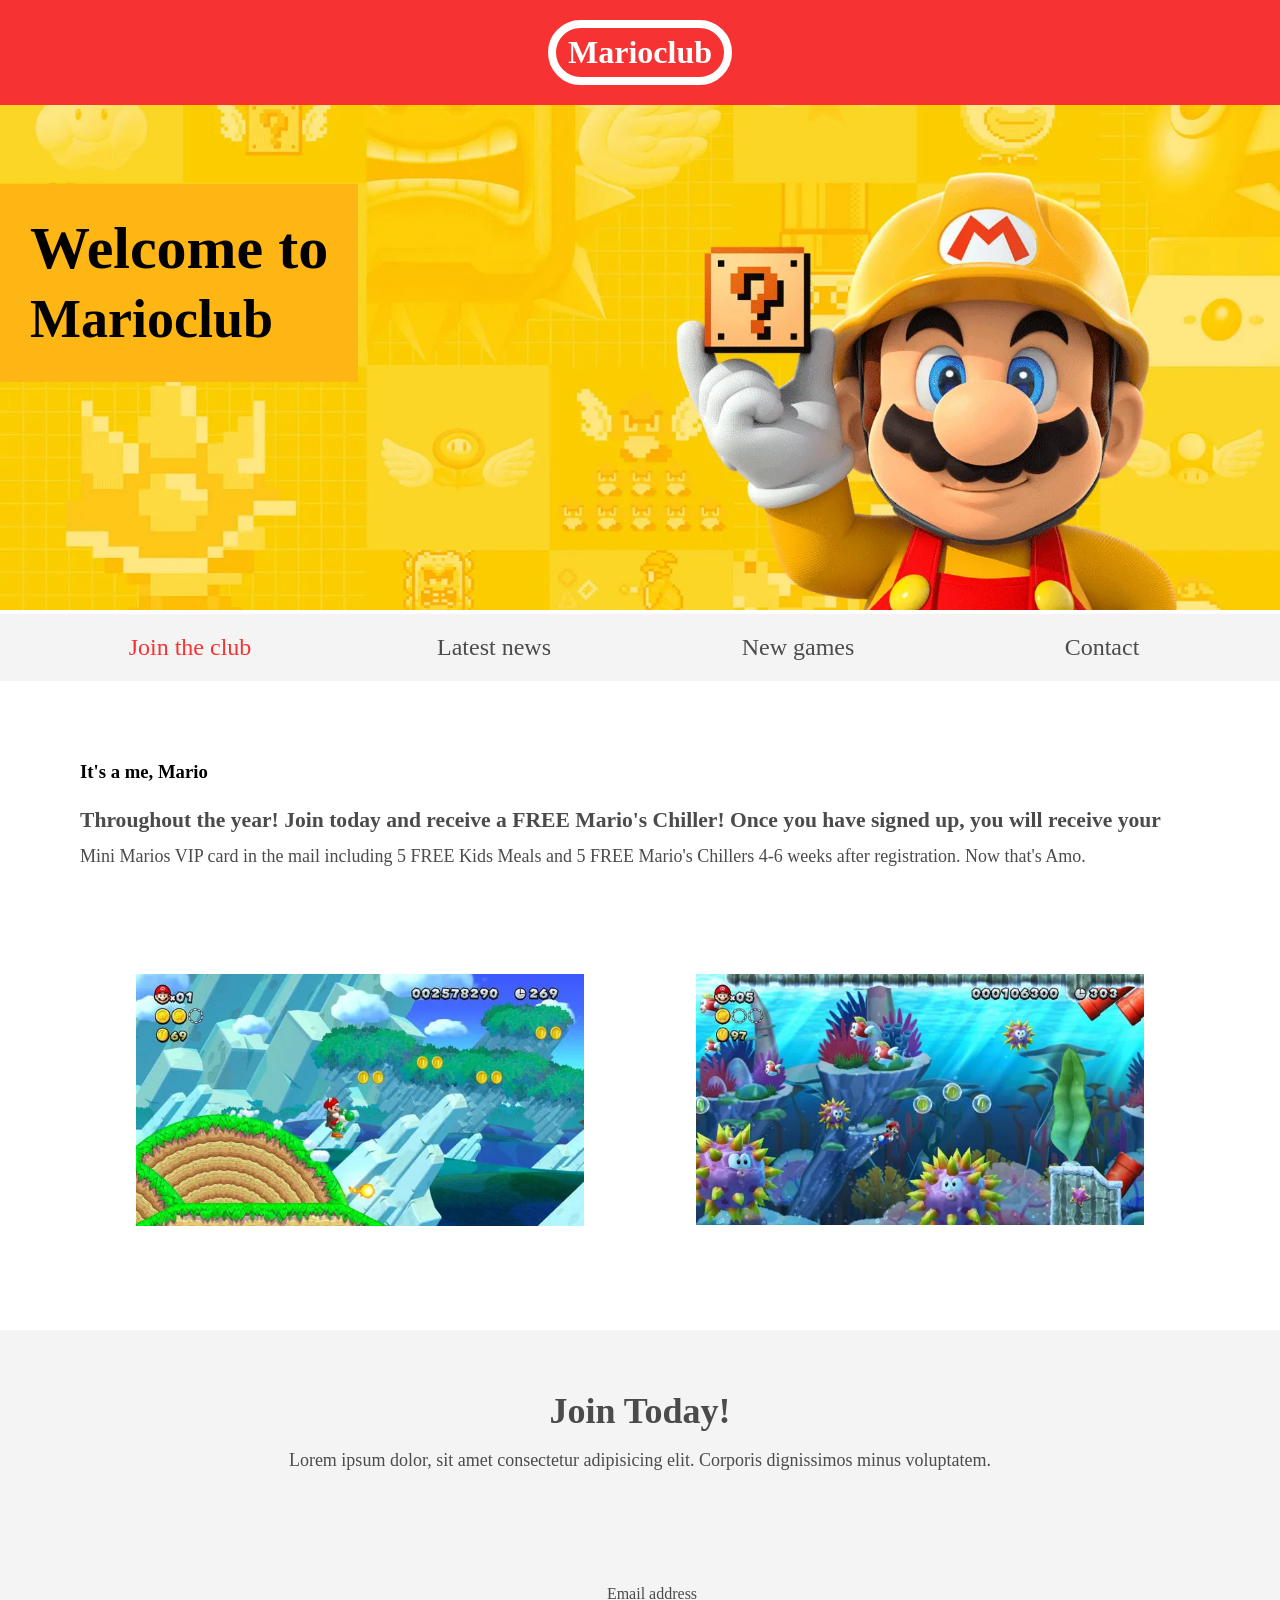
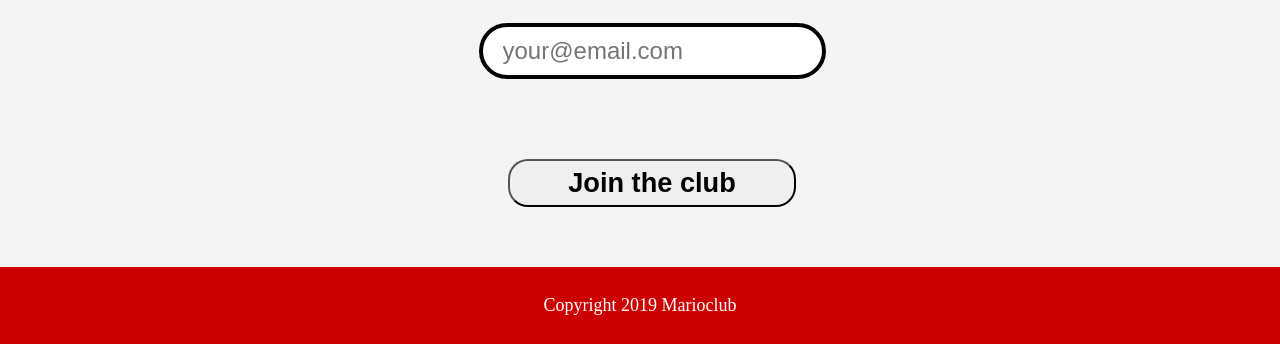
<file: index.html>
<!DOCTYPE html>
<html lang="en">

<head>
    <meta name="viewport" content="width=device-width, initial-scale=1.0">
    <meta charset="utf-8">
    <link rel="shortcut icon" href="img/favicon.ico" type="image/x-icon">
    <link rel="stylesheet" href="css/style.css">
    <title>Marioclub — Home</title>
</head>

<body>
    <header>
        <a href="index.html">
            <h1>Marioclub</h1>
        </a>
    </header>
    <section class="banner">
        <img src="img/banner.webp" alt="marioclub welcome banner">
        <div class="welcome">
            <h2>Welcome to <br><span>Marioclub</span></h2>
        </div>
    </section>
    <nav class="main-nav" aria-label="Main navigation">
        <ul>
            <li><a href="index.html" class="join">Join the club</a></li>
            <li><a href="news.html">Latest news</a></li>
            <li><a href="games.html">New games</a></li>
            <li><a href="contact.html">Contact</a></li>
        </ul>
    </nav>
    <main>
        <article>
            <h3>It's a me, Mario</h3>
            <p>Throughout the year! Join today and receive a FREE Mario's Chiller! Once you have signed up, you will receive your Mini Marios VIP card in the mail including 5 FREE Kids Meals and 5 FREE Mario's Chillers 4-6 weeks after registration. Now that's Amo.</p>
        </article>
        <ul class="images">
            <li><img src="img/thumb-1.webp" alt="Mario rides on Yoshi’s back as they jump toward floating coins"></li>
            <li><img src="img/thumb-2.webp" alt="Mario swims through an underwater level filled with coins, colorful coral, pipes, fish enemies, and large spiked sea creatures"></li>
        </ul>
    </main>
    <section class="join" aria-labelledby="join-heading">
        <h2 id="join-heading">Join Today!</h2>
        <p>Lorem ipsum dolor, sit amet consectetur adipisicing elit. Corporis dignissimos minus voluptatem.</p>
        <form>
            <label for="email-signup">Email address</label>
            <input type="email" id="email-signup" name="email" placeholder="your@email.com" required>
            <button class="join-mario-club-btn" type="submit">Join the club</button>
        </form>
    </section>
    <footer>
        <p class="copyright">Copyright 2019 Marioclub</p>
    </footer>
</body>

</html>
</file>
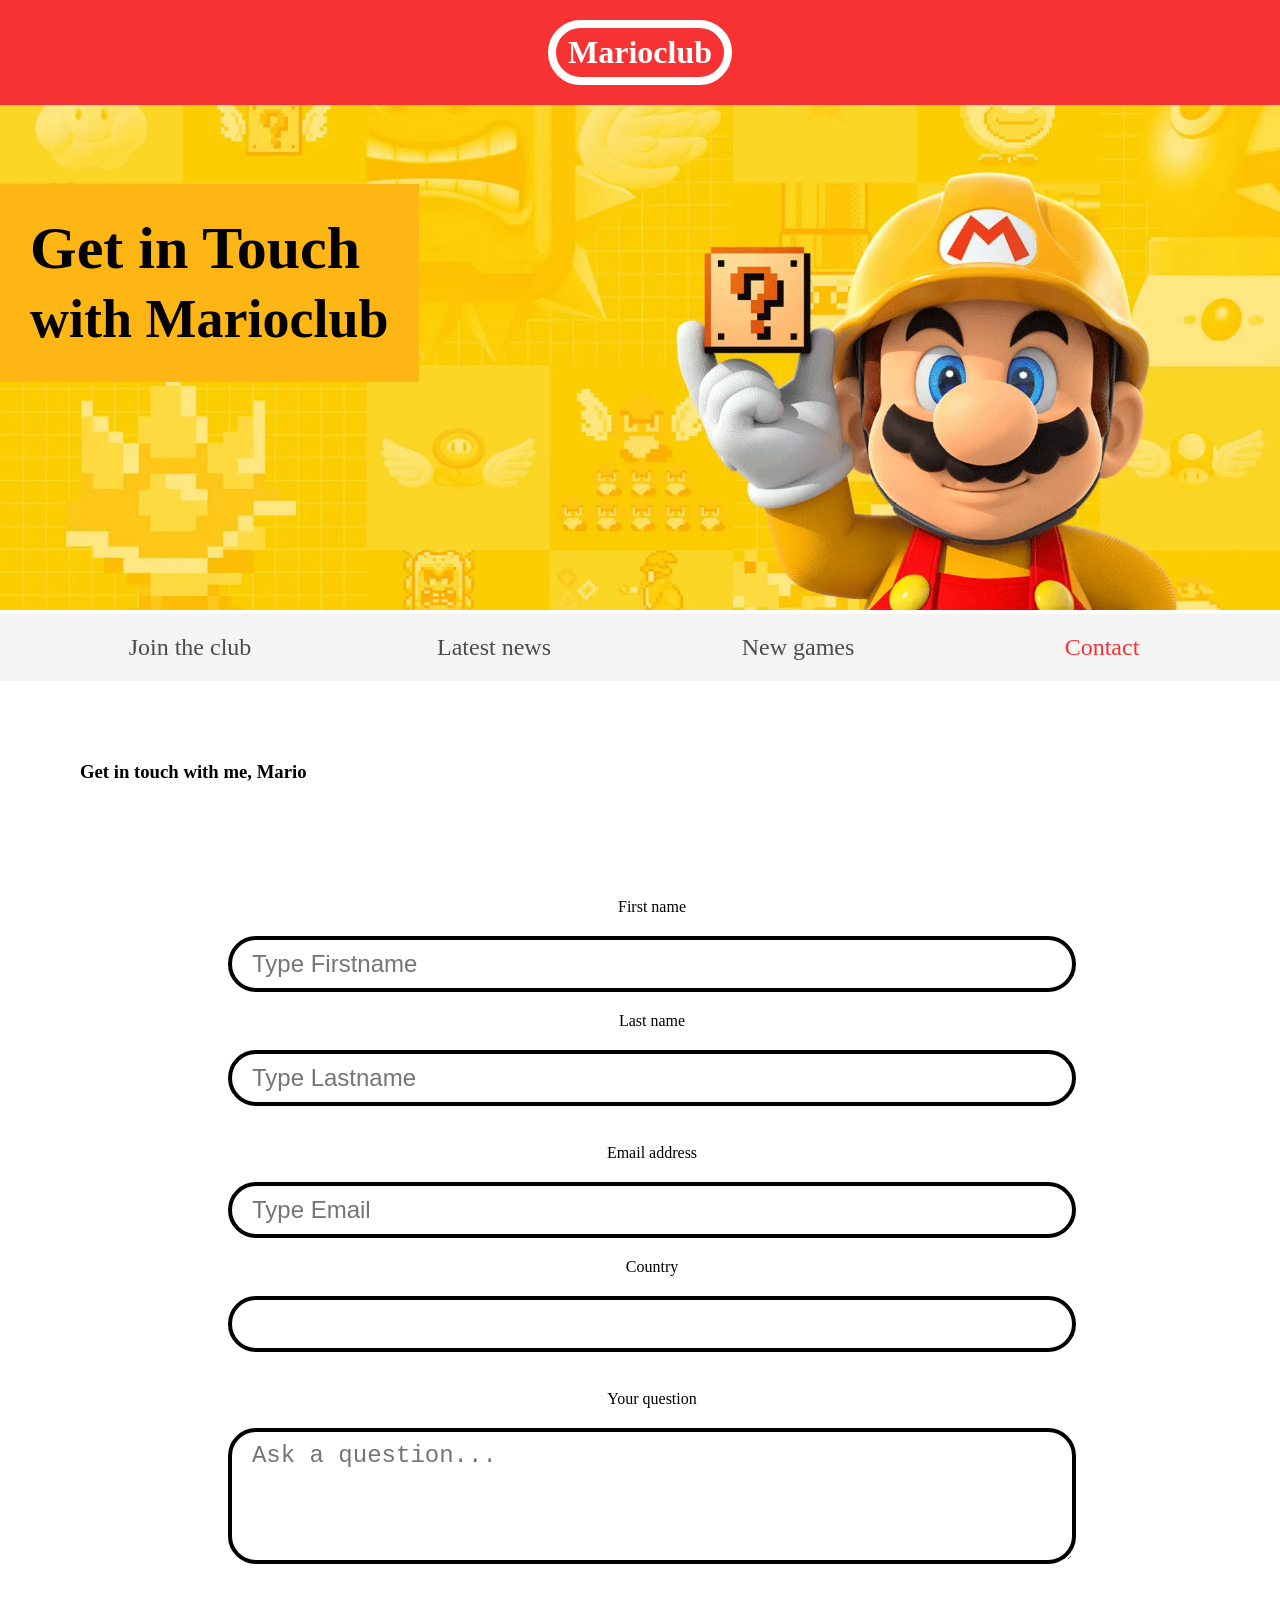
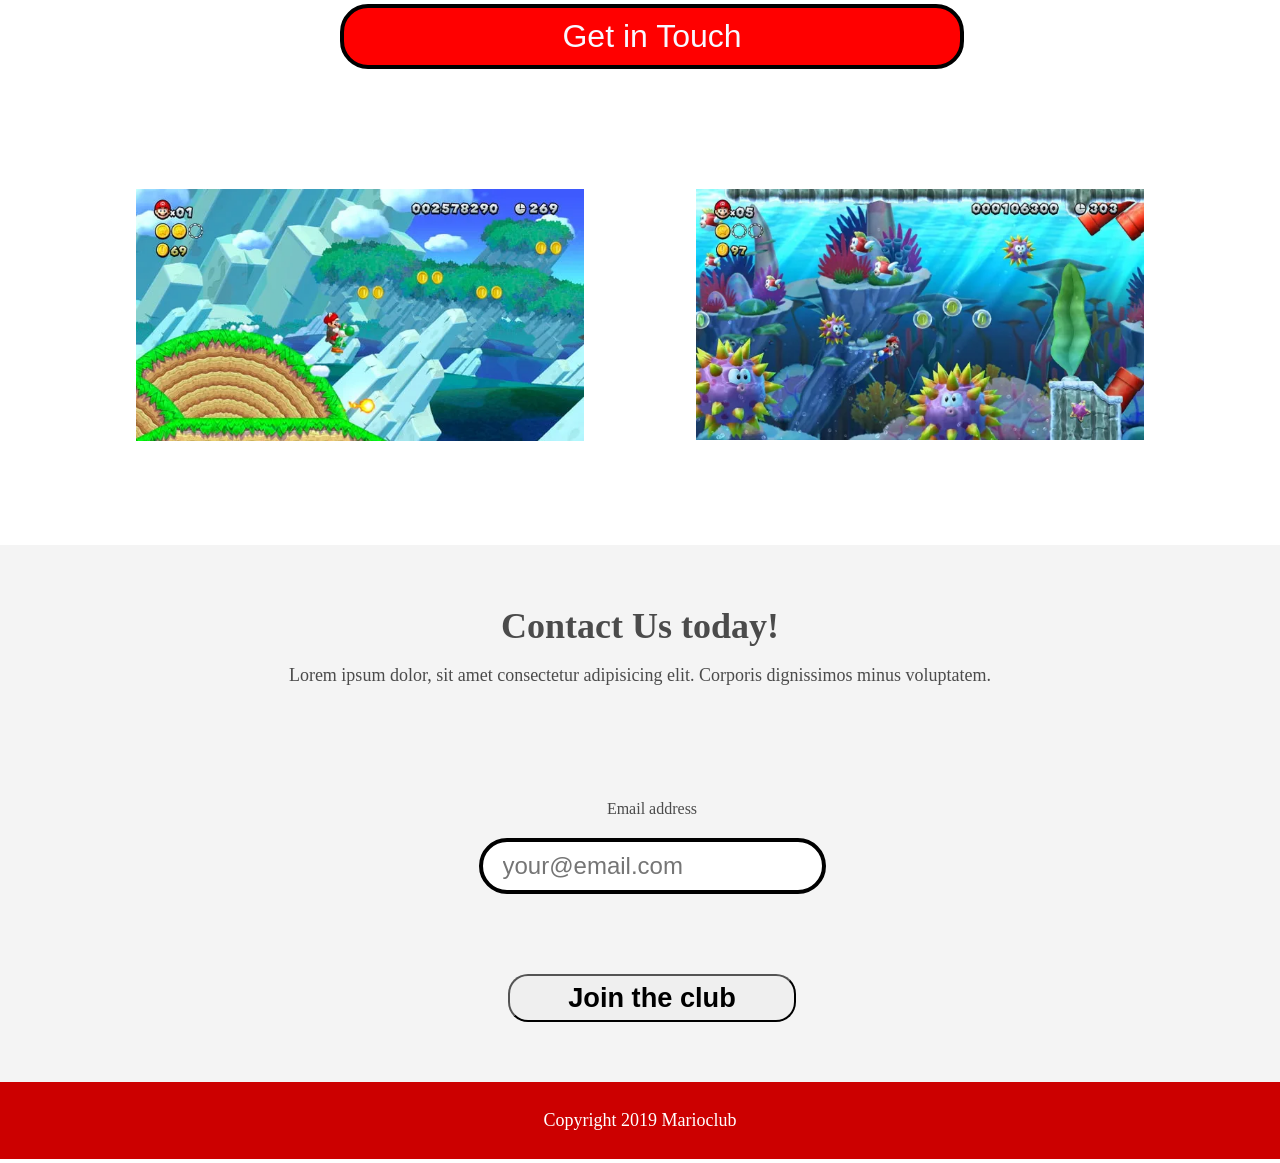
<file: contact.html>
<!DOCTYPE html>
<html lang="en">

<head>
    <meta name="viewport" content="width=device-width, initial-scale=1.0">
    <meta charset="utf-8">
    <link rel="shortcut icon" href="img/favicon.ico" type="image/x-icon">
    <link rel="stylesheet" href="css/style.css">
    <title>Marioclub Contact</title>
</head>

<body>
    <header>
        <a href="index.html">
            <h1>Marioclub</h1>
        </a>
    </header>
    <section class="banner">
        <img src="img/banner.webp" alt="marioclub welcome banner">
        <div class="welcome">
            <h2>Get in Touch<br><span>with Marioclub</span></h2>
        </div>
    </section>
    <nav class="main-nav" aria-label="Main navigation">
        <ul>
            <li><a href="index.html">Join the club</a></li>
            <li><a href="news.html">Latest news</a></li>
            <li><a href="games.html">New games</a></li>
            <li><a href="contact.html" class="join">Contact</a></li>
        </ul>
    </nav>
    <main>
        <article>
            <h3>Get in touch with me, Mario</h3>
            <form>
                <label for="fname">First name</label>
                <input class="input-fields" type="text" id="fname" name="fname" placeholder="Type Firstname" required>
                <label for="lname">Last name</label>
                <input class="input-fields" type="text" id="lname" name="lname" placeholder="Type Lastname" required><br />
                <label for="mail">Email address</label>
                <input class="input-fields" type="email" id="mail" name="mail" placeholder="Type Email" required>
                <label for="country">Country</label>
                <input class="input-fields" list="countries" name="country" id="country">
                <datalist id="countries">
                    <option value="Albania">
                    <option value="Austria">
                    <option value="Belarus">
                    <option value="Belgium">
                    <option value="Bosnia">
                    <option value="Bulgaria">
                    <option value="Croatia">
                    <option value="Czech Republic">
                    <option value="Denmark">
                    <option value="Finland">
                    <option value="France">
                    <option value="Georgia">
                    <option value="Germany">
                    <option value="Greece">
                    <option value="Hungary">
                    <option value="Ireland">
                    <option value="Italy">
                    <option value="Kazakhstan">
                    <option value="Lithuania">
                    <option value="Netherlands">
                    <option value="Norway">
                    <option value="Poland">
                    <option value="Portugal">
                    <option value="Romania">
                    <option value="Russia">
                    <option value="Serbia">
                    <option value="Slovakia">
                    <option value="Spain">
                    <option value="Turkey">
                    <option value="Sweden">
                    <option value="Switzerland">
                    <option value="Ukraine">
                    <option value="United Kingdom">
                </datalist>
                <br />
                <label for="question">Your question</label>
                <textarea id="question" name="question" rows="4" cols="40" placeholder="Ask a question..."></textarea>
                <input type="submit" value="Get in Touch">
            </form>
        </article>
        <ul class="images">
            <li><img src="img/thumb-1.webp" alt="Mario rides on Yoshi’s back as they jump toward floating coins"></li>
            <li><img src="img/thumb-2.webp" alt="Mario swims through an underwater level filled with coins, colorful coral, pipes, fish enemies, and large spiked sea creatures"></li>
        </ul>
    </main>
    <section class="join" aria-labelledby="join-heading">
        <h2 id="join-heading">Contact Us today!</h2>
        <p>Lorem ipsum dolor, sit amet consectetur adipisicing elit. Corporis dignissimos minus voluptatem.</p>
        <form>
            <label for="email-signup">Email address</label>
            <input type="email" id="email-signup" name="email" placeholder="your@email.com" required>
            <button class="join-mario-club-btn" type="submit">Join the club</button>
        </form>

    </section>
    <footer>
        <p class="copyright">Copyright 2019 Marioclub</p>
    </footer>
</body>

</html>
</file>
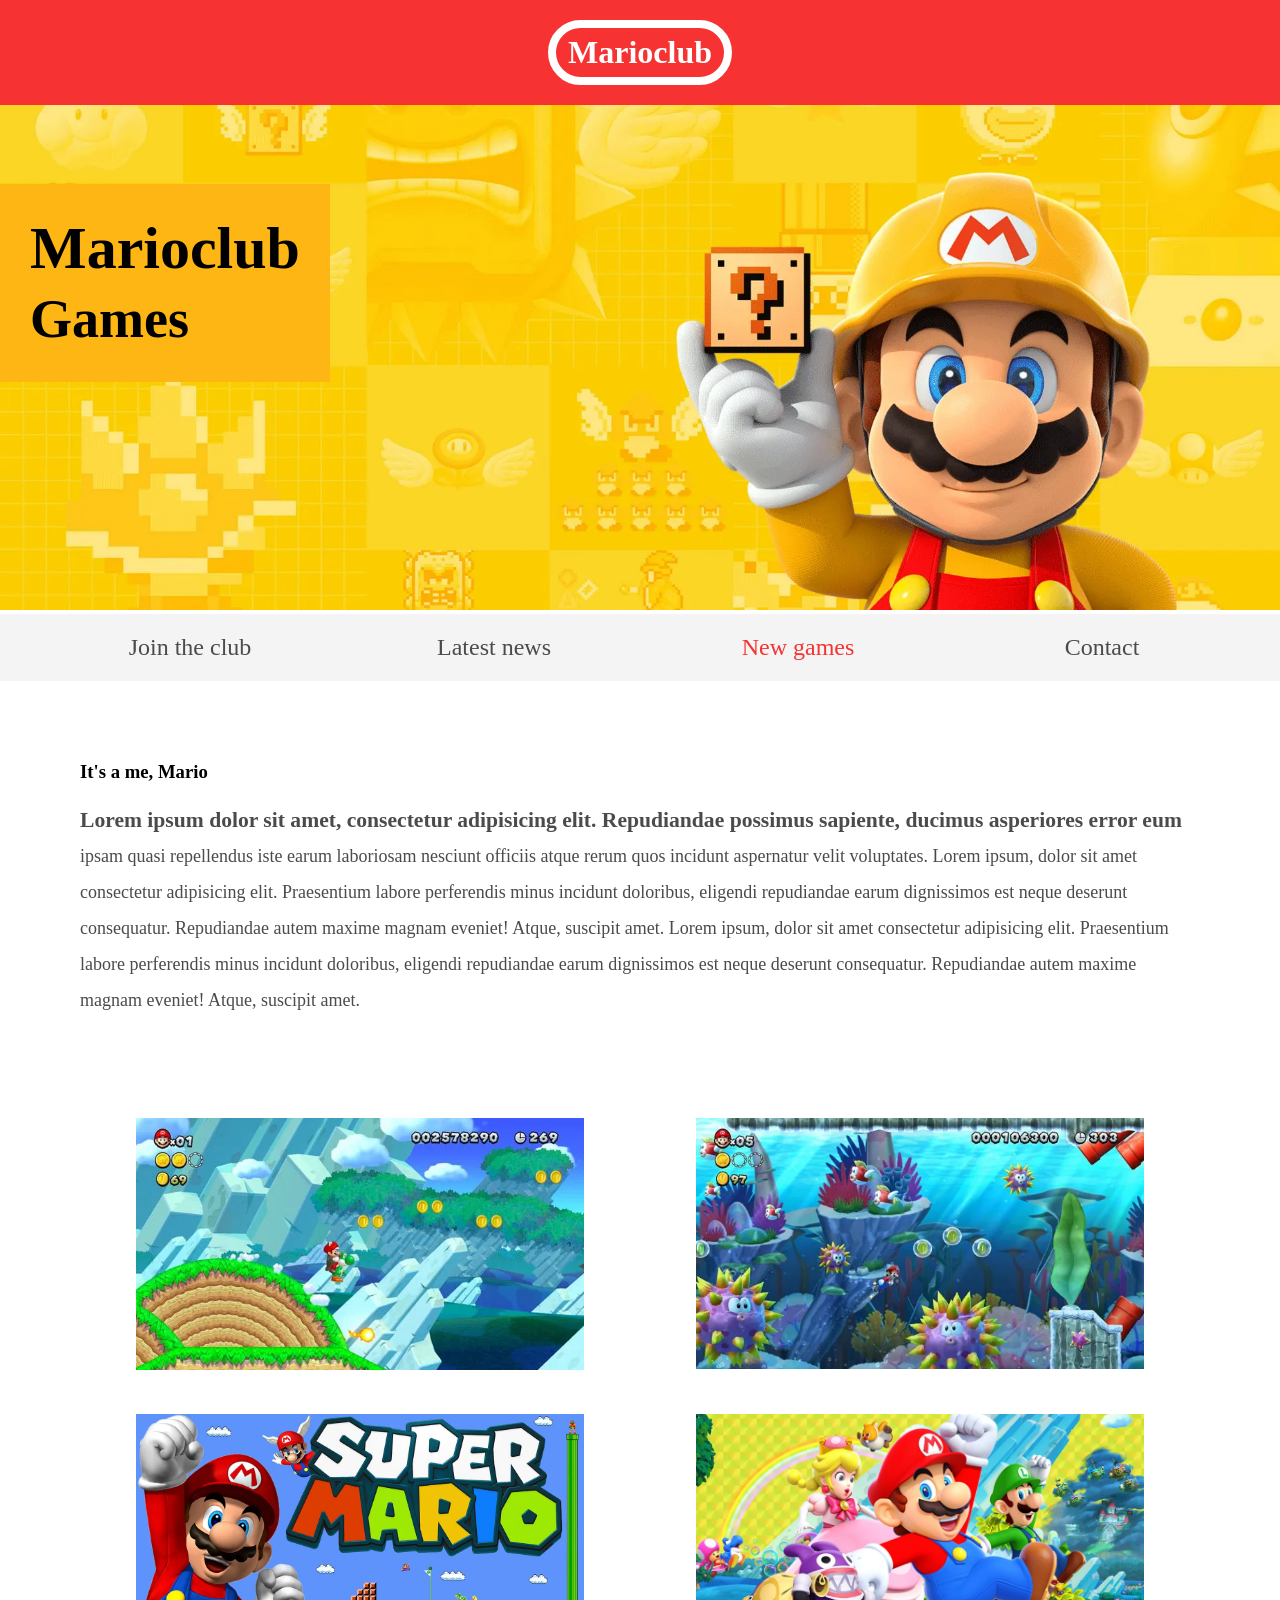
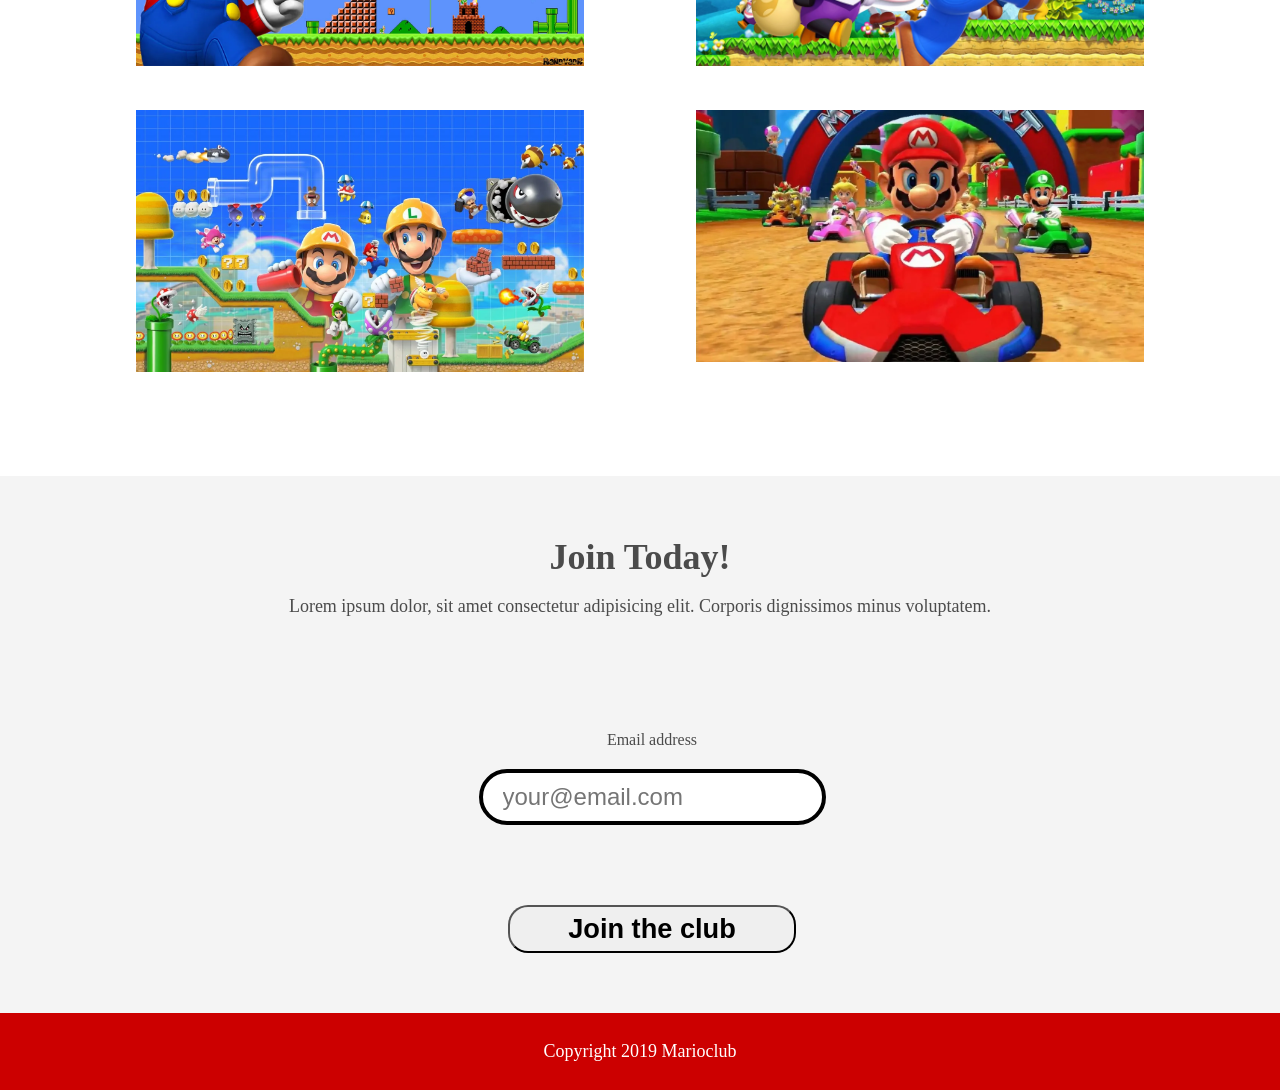
<file: games.html>
<!DOCTYPE html>
<html lang="en">

<head>
    <meta name="viewport" content="width=device-width, initial-scale=1.0">
    <meta charset="utf-8">
    <link rel="shortcut icon" href="img/favicon.ico" type="image/x-icon">
    <link rel="stylesheet" href="css/style.css">
    <title>Marioclub Games</title>
</head>

<body>
    <header>
        <a href="index.html">
            <h1>Marioclub</h1>
        </a>
    </header>
    <section class="banner">
        <img src="img/banner.webp" alt="marioclub welcome banner">
        <div class="welcome">
            <h2>Marioclub<br><span>Games</span></h2>
        </div>
    </section>
    <nav class="main-nav" aria-label="Main navigation">
        <ul>
            <li><a href="index.html">Join the club</a></li>
            <li><a href="news.html">Latest news</a></li>
            <li><a href="games.html" class="join">New games</a></li>
            <li><a href="contact.html">Contact</a></li>
        </ul>
    </nav>
    <main>
        <article>
            <h3>It's a me, Mario</h3>
            <p>Lorem ipsum dolor sit amet, consectetur adipisicing elit. Repudiandae possimus sapiente, ducimus asperiores error eum ipsam quasi repellendus iste earum laboriosam nesciunt officiis atque rerum quos incidunt aspernatur velit voluptates. Lorem ipsum, dolor sit amet consectetur adipisicing elit. Praesentium labore perferendis minus incidunt doloribus, eligendi repudiandae earum dignissimos est neque deserunt consequatur. Repudiandae autem maxime magnam eveniet! Atque, suscipit amet. Lorem ipsum, dolor sit amet consectetur adipisicing elit. Praesentium labore perferendis minus incidunt doloribus, eligendi repudiandae earum dignissimos est neque deserunt consequatur. Repudiandae autem maxime magnam eveniet! Atque, suscipit amet.</p>
        </article>
        <ul class="images">
            <li class="coverimage"><img src="img/thumb-1.webp" alt="Mario rides on Yoshi’s back as they jump toward floating coins"></li>
            <li class="coverimage"><img src="img/thumb-2.webp" alt="Mario swims through an underwater level filled with coins, colorful coral, pipes, fish enemies, and large spiked sea creatures"></li>
            <li class="coverimage"><img src="img/thumb-3.webp" alt="Mario poses in front of a colorful Super Mario game scene with large title text, blue sky, clouds, pipes, blocks, and classic characters"></li>
            <li class="coverimage"><img src="img/thumb-4.webp" alt="Mario runs through a colorful platform world with Luigi, Princess Peach, Toad, Yoshi, enemies, flowers, and a castle in the background"></li>
            <li class="coverimage"><img src="img/thumb-5.webp" alt="Mario and Luigi build a colorful platform level with coins, pipes, blocks, enemies, and flying obstacles in the sky"></li>
            <li class="coverimage"><img src="img/thumb-6.webp" alt="Mario races in a red kart with Luigi, Peach, Bowser, and Toad behind him on a colorful Mario Kart track."></li>
        </ul>
    </main>
    <section class="join" aria-labelledby="join-heading">
        <h2 id="join-heading">Join Today!</h2>
        <p>Lorem ipsum dolor, sit amet consectetur adipisicing elit. Corporis dignissimos minus voluptatem.</p>
        <form>
            <label for="email-signup">Email address</label>
            <input type="email" id="email-signup" name="email" placeholder="your@email.com" required>
            <button class="join-mario-club-btn" type="submit">Join the club</button>
        </form>
    </section>
    <footer>
        <p class="copyright">Copyright 2019 Marioclub</p>
    </footer>
</body>

</html>
</file>
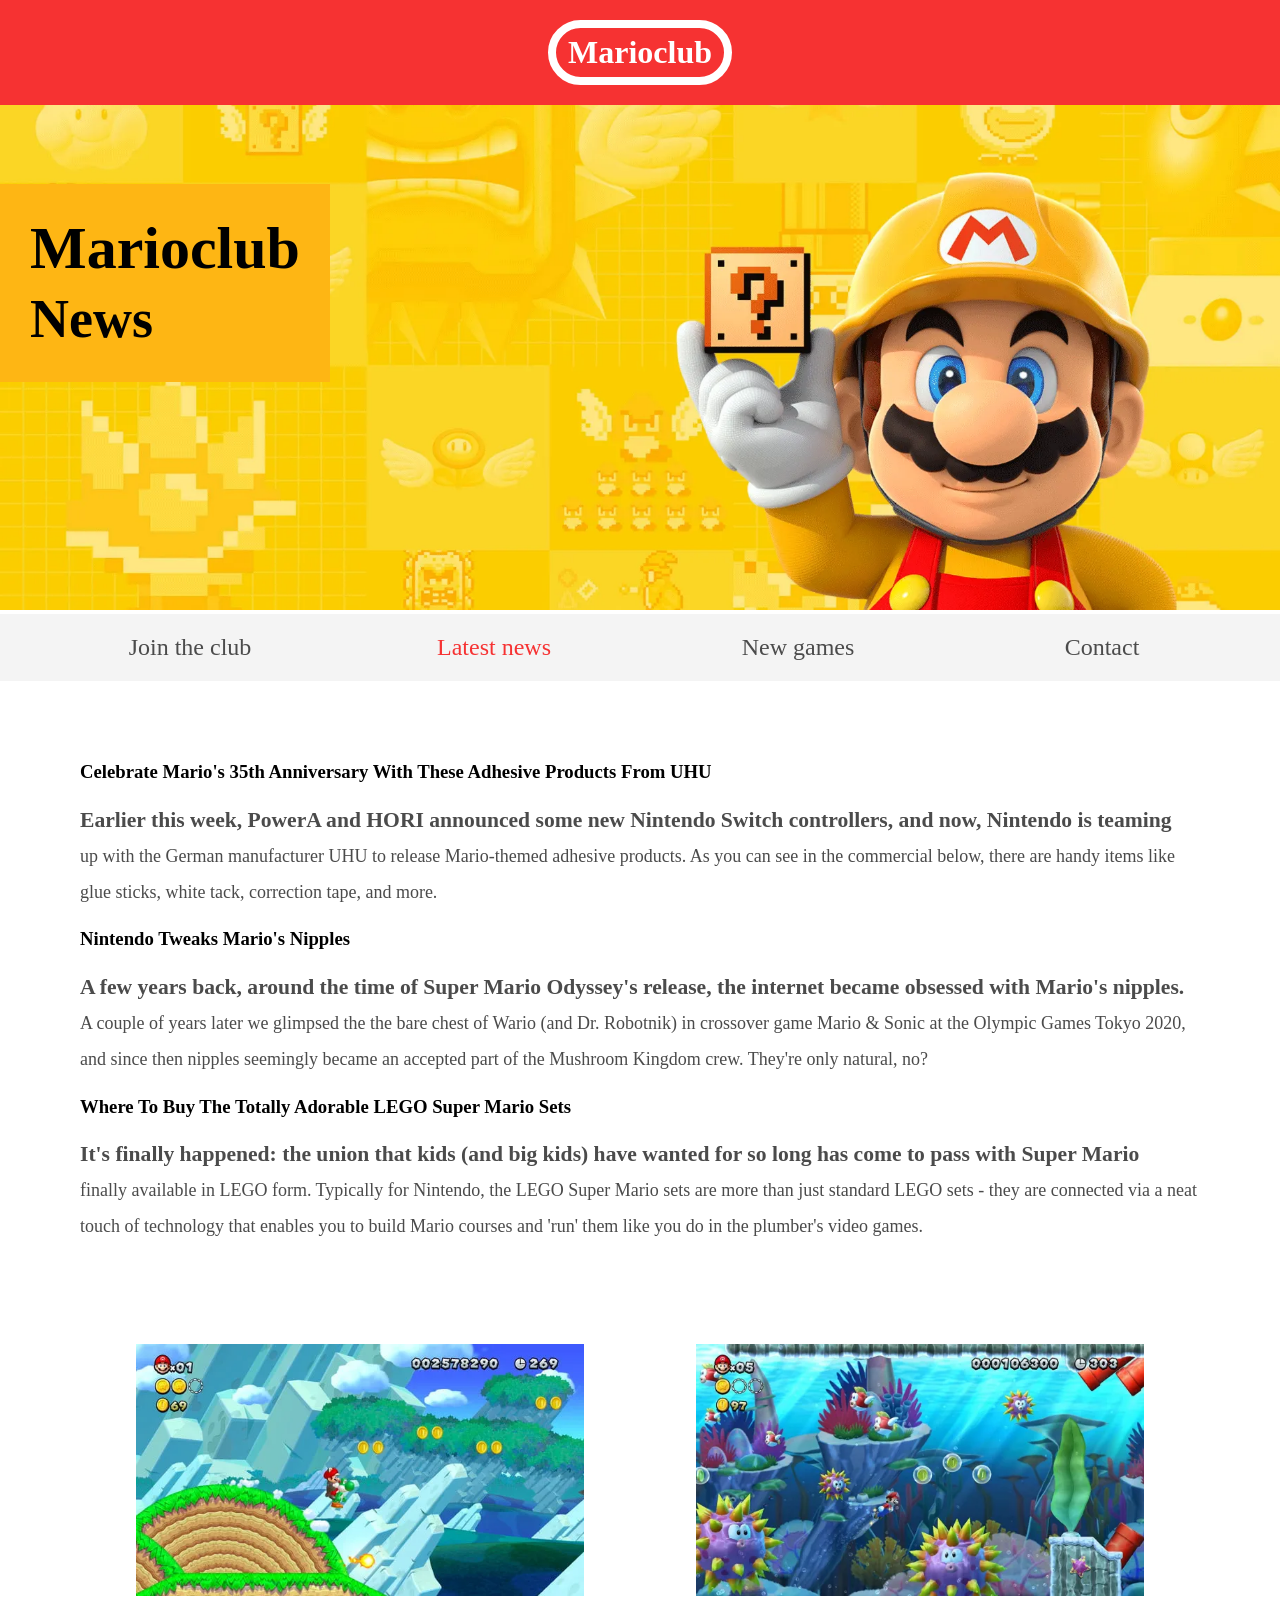
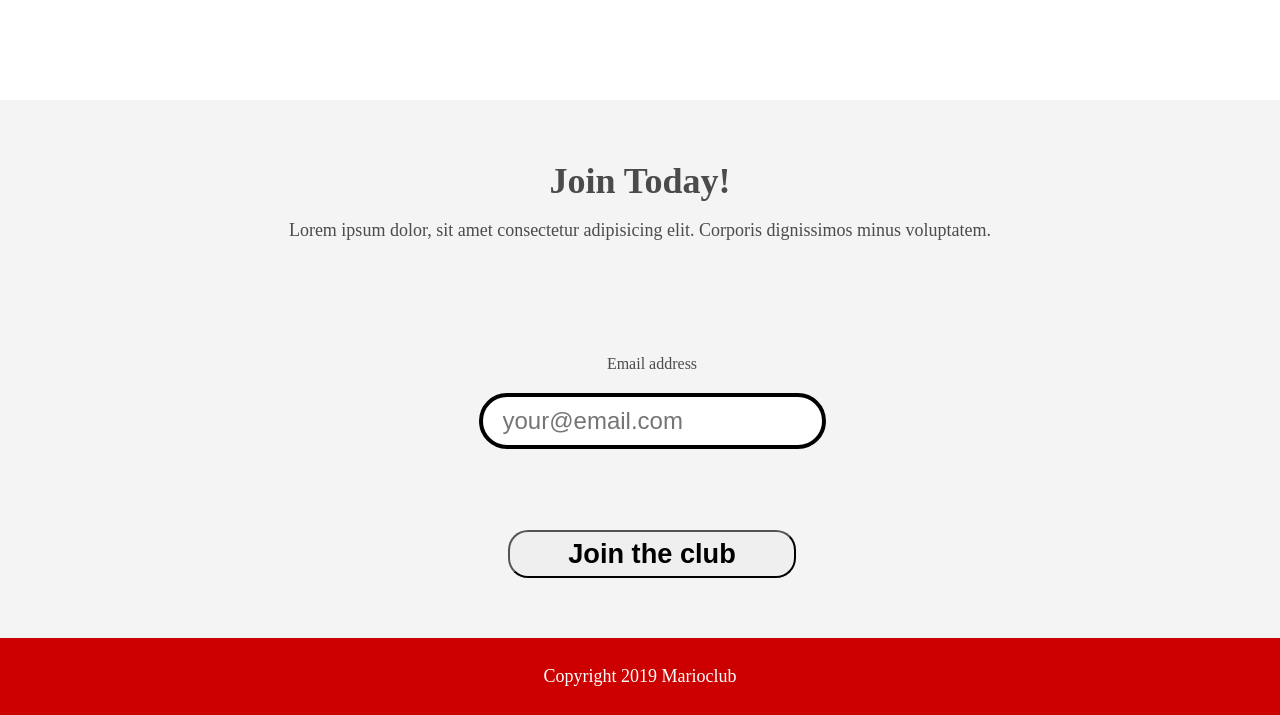
<file: news.html>
<!DOCTYPE html>
<html lang="en">

<head>
    <meta name="viewport" content="width=device-width, initial-scale=1.0">
    <meta charset="utf-8">
    <link rel="shortcut icon" href="img/favicon.ico" type="image/x-icon">
    <link rel="stylesheet" href="css/style.css">
    <title>Marioclub News</title>
</head>

<body>
    <header>
        <a href="index.html">
            <h1>Marioclub</h1>
        </a>
    </header>
    <section class="banner">
        <img src="img/banner.webp" alt="marioclub welcome banner">
        <div class="welcome">
            <h2>Marioclub<br><span>News</span></h2>
        </div>
    </section>
    <nav class="main-nav" aria-label="Main navigation">
        <ul>
            <li><a href="index.html">Join the club</a></li>
            <li><a href="news.html" class="join">Latest news</a></li>
            <li><a href="games.html">New games</a></li>
            <li><a href="contact.html">Contact</a></li>
        </ul>
    </nav>
    <main>
        <article>
            <h3>Celebrate Mario's 35th Anniversary With These Adhesive Products From UHU</h3>
            <p>Earlier this week, PowerA and HORI announced some new Nintendo Switch controllers, and now, Nintendo is teaming up with the German manufacturer UHU to release Mario-themed adhesive products. As you can see in the commercial below, there are handy items like glue sticks, white tack, correction tape, and more.</p>
        </article>
        <article>
            <h3>Nintendo Tweaks Mario's Nipples</h3>
            <p>A few years back, around the time of Super Mario Odyssey's release, the internet became obsessed with Mario's nipples. A couple of years later we glimpsed the the bare chest of Wario (and Dr. Robotnik) in crossover game Mario & Sonic at the Olympic Games Tokyo 2020, and since then nipples seemingly became an accepted part of the Mushroom Kingdom crew. They're only natural, no?</p>
        </article>
        <article>
            <h3>Where To Buy The Totally Adorable LEGO Super Mario Sets</h3>
            <p>It's finally happened: the union that kids (and big kids) have wanted for so long has come to pass with Super Mario finally available in LEGO form. Typically for Nintendo, the LEGO Super Mario sets are more than just standard LEGO sets - they are connected via a neat touch of technology that enables you to build Mario courses and 'run' them like you do in the plumber's video games.</p>
        </article>
        <ul class="images">
            <li><img src="img/thumb-1.webp" alt="Mario rides on Yoshi’s back as they jump toward floating coins"></li>
            <li><img src="img/thumb-2.webp" alt="Mario swims through an underwater level filled with coins, colorful coral, pipes, fish enemies, and large spiked sea creatures"></li>
        </ul>
    </main>
    <section class="join" aria-labelledby="join-heading">
        <h2 id="join-heading">Join Today!</h2>
        <p>Lorem ipsum dolor, sit amet consectetur adipisicing elit. Corporis dignissimos minus voluptatem.</p>
        <form>
            <label for="email-signup">Email address</label>
            <input type="email" id="email-signup" name="email" placeholder="your@email.com" required>
            <button class="join-mario-club-btn" type="submit">Join the club</button>
        </form>
    </section>
    <footer>
        <p class="copyright">Copyright 2019 Marioclub</p>
    </footer>
</body>

</html>
</file>
<file: css/style.css>
body, ul, li, h1, h2, a{
    margin: 0;
    padding: 0;
    font-family: tahoma;
  }
  p{
    font-size: 18px;
  }
  header{
    background-color: #F63232;
    padding: 20px 0;
    text-align: center;
    position: fixed;
    width: 100%;
    top: 0;
    left: 0;
    z-index: 1;
  }
  header h1{
    color: white;
    border: 8px solid white;
    display: inline-block;
    padding: 6px 12px;
    border-radius: 36px;
  }
  .banner{
    position: relative;
  }
  .banner img{
    width: 100%;
  }
  .banner .welcome{
    background:#FEB614;
    color: #000000;
    padding: 30px;
    font-size: 60px;
    position: absolute;
    left: 0;
    top: 30%;
  } 
  .banner .welcome span{
    font-size: 0.9em;
  }
  nav{
    background: #F4F4F4;
    padding: 20px;
    position: -webkit-sticky;
    position: sticky;
    top: 106px;
    z-index: 1;
  }
  nav ul{
    white-space: nowrap;
    max-width: 1200px;
    margin: 0 auto;
    text-align: center;
  }
  nav li{
    width: 25%;
    display: inline-block;
    font-size: 24px;
  }
  nav li a{
    text-decoration: none;
    color: #4B4B4B;
  }
  nav li a:hover{
    text-decoration: underline;
  }
  nav li a.join{
    color: #F63232;
  }
  main{
    max-width: 100%;
    width: 1200px;
    margin: 80px auto;
    padding: 0 40px;
    -webkit-box-sizing: border-box;
    box-sizing: border-box;
  }
  article h2{
    color: #F63232;
    font-size: 48px;
  }
  article p{
    line-height: 2em;
    color: #4B4B4B;
  }
  article p::first-line{
    font-weight: bold;
    font-size: 1.2em;
  }
  .images{
    text-align: center;
    margin: 80px 0;
    white-space: nowrap;
  }
  .images li{
    display: inline-block;
    list-style-type: none;
    width: 40%;
    margin: 20px 5%;
    position: relative;
  }
  .images li:hover{
    top: -4px;
  }
  .images li img{
    max-width: 100%;
  }
  .images {
    display: -webkit-box;
    display: -ms-flexbox;
    display: flex;
    -ms-flex-wrap: wrap;
    flex-wrap: wrap;
  }
  
  .coverimage li {
    -webkit-box-flex: 1;
    -ms-flex: 0 0 50%;
    flex: 0 0 50%; /* explanation below */
    margin: 5px;
    height: 100px;
    
  }
  
  section.join{
    background: #F4F4F4;
    text-align: center;
    padding: 60px 20px;
    color: #4B4B4B;
  }

  section.join h2{
    font-size: 36px;
  }

  form {
    padding-left: 1.5rem;
    padding-top: 6rem;
    display: flex;
    padding-top: 6rem;
    flex-direction: column;
    align-items: center;
    justify-content: center;
    align-content: center;
}

  form input{
    margin: 20px 0;
    padding: 10px 20px;
    font-size: 24px;
    border-radius: 28px;
    border: 4px solid black;
  }
  
  form textarea{
    margin: 20px 0;
    padding: 10px 20px;
    font-size: 24px;
    border-radius: 28px;
    border: 4px solid black;
    width: 73%;
  }

  form input:focus{
    border: 4px dashed #4B4B4B;
    outline: none;
  }

  form textarea:focus{
    border: 4px dashed #4B4B4B;
    outline: none;
  }

  form input:valid{
    border: 4px solid #000000;
  }

  .input-fields {
    width: 73%;
}

  input[type="submit"] {
      width: 39rem;
      background-color: red;
      font-size: xx-large;
      color: ghostwhite;
  }
  input[type="submit"]:focus {
      border: 4px dashed ghostwhite;
      outline: none
  }
  footer{
    background: #CC0000;
    color: white;
    padding: 10px;
    text-align: center;
  }
  
 button.join-mario-club-btn {
    width: 18rem;
    height: 3rem;
    border-radius: 20px;
    text-align: center;
    font-size: 1.7rem;
    font-weight: bolder;
    margin-top: 5%;
}
  /* responsive styles */
  
  @media screen and (max-width: 1400px){
  
    .banner .welcome{
      font-size: 40px;
    }
  
  }
  
  @media screen and (max-width: 960px){
  
    .banner .welcome{
      font-size: 28px;
    }
    nav li{
      font-size: 18px;
    }
    nav li a.join {
      color: #CC0000;
    }

  }
  
  @media screen and (max-width: 700px){
  
    .banner .welcome{
      font-size: 20px;
      position: relative;
      text-align: center;
    }
    .banner .welcome br{
      display: none;
    }
    .banner .welcome span{
      font-size: 1em;
    }
    nav li{
      font-size: 18px;
    }
    .images li{
      width: 100%;
      display: block;
      margin: 20px auto;
    }
  
  }
  
  @media screen and (max-width: 560px){
  
    .banner .welcome{
      font-size: 20px;
      position: relative;
      text-align: center;
    }
    .banner .welcome br{
      display: none;
    }
    .banner .welcome span{
      font-size: 1em;
    }
    nav li{
      display: block;
      width: 100%;
      margin: 12px 0;
    }
    article h2{
      font-size: 36px;
    }
    header, nav{
      position: relative;
      top: 0;
    }
    
  
  }
</file>
